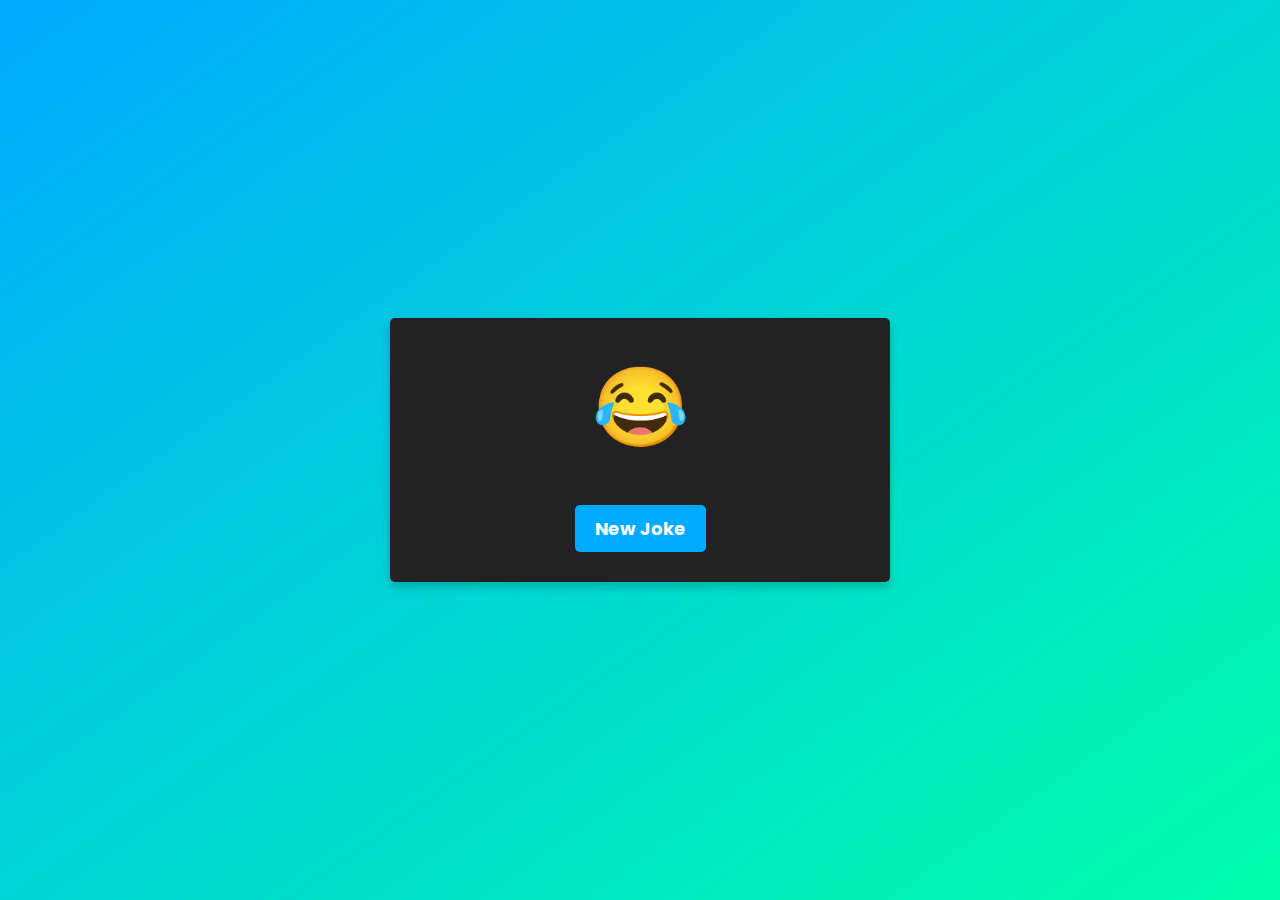
<file: index.html>
<!DOCTYPE html>
<html lang="en">
<head>
  <meta charset="UTF-8">
  <meta http-equiv="X-UA-Compatible" content="IE=edge">
  <meta name="viewport" content="width=device-width, initial-scale=1.0">
  <title>Random Joke Generator</title>
  <style>
@import url("https://fonts.googleapis.com/css2?family=Poppins:wght@400&display=swap");
* {
  padding: 0;
  margin: 0;
  box-sizing: border-box;
}
html,
body {
  height: 100%;
  background: linear-gradient(to bottom right, #0af, #0fa);
  width: 100%;
  color: #fff;
  display: flex;
  align-items: center;
  justify-content: center;
  font: 400 10px/1.5 'Poppins', Arial, sans-serif;
}
.wrapper {
  width: clamp(260px, 75%, 500px);
  background-color: #222;
  padding: 3rem 4rem;
  border-radius: 0.5rem;
  font-size: 1.5rem;
  display: flex;
  flex-direction: column;
  justify-content: center;
  align-items: center;
  gap: 1.5rem;
  box-shadow: 0 0.5rem 1rem rgba(0,0,0,0.2);
}
.wrapper span {
  font-size: 7.8rem;
}
.wrapper p {
  text-align: justify;
  max-width: 350px;
  opacity: 1;
  transition: all 1s;
}
.wrapper button {
  margin-top: 1rem;
  font: bold 1.8rem 'Poppins', sans-serif;
  padding: 1rem 2rem;
  border-radius: 0.5rem;
  background-color: #0af;
  color: #fff;
  border: none;
  cursor: pointer;
}
.wrapper button:hover {
  background-color: #0fa;
  color: #222;
}

  </style>
</head>
<body>
  <div class="wrapper">
    <span>&#128514;</span>
    <p id="joke_parag"></p>
    <button id="generate_btn">New Joke</button>
  </div>
  <script>
const joke_parag = document.querySelector('#joke_parag');
const generate_btn = document.querySelector('#generate_btn');
const url = 'https://v2.jokeapi.dev/joke/Any?blacklistFlags=nsfw,religious,political,racist,sexist,explicit';
const get_joke = () => {
  fetch(url)
    .then(data => data.json())
    .then(item => {
      if (item.type === 'single') joke_parag.innerHTML = item.joke;
      if (item.type === 'twopart') joke_parag.innerHTML = `${item.setup} <br> ${item.delivery}`;
    })
}
generate_btn.addEventListener('click', get_joke);
document.addEventListener('DOMContentLoaded', get_joke);
  </script>
</body>
</html>
</file>
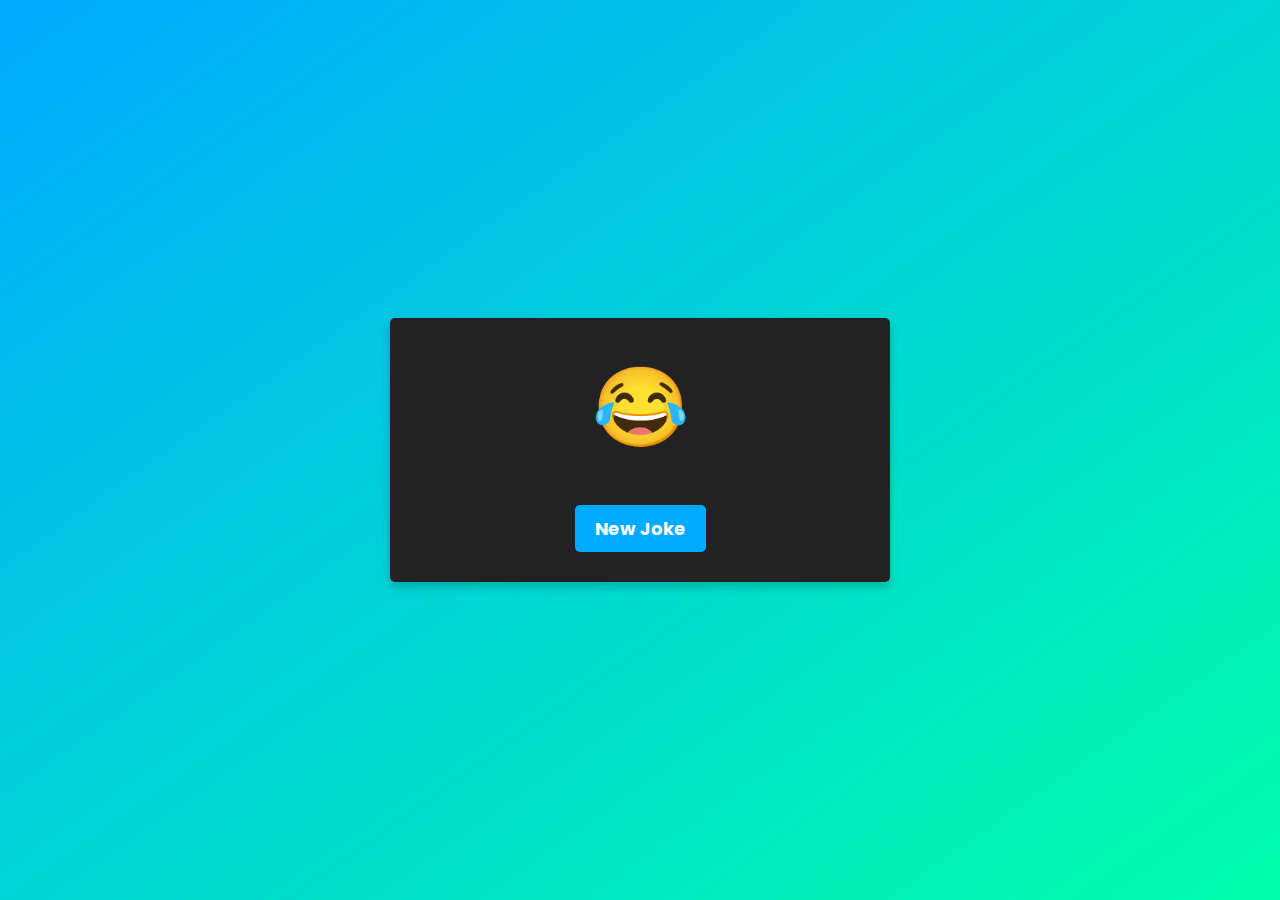
<file: src/index.html>
<!DOCTYPE html>
<html lang="en">
<head>
  <meta charset="UTF-8">
  <meta http-equiv="X-UA-Compatible" content="IE=edge">
  <meta name="viewport" content="width=device-width, initial-scale=1.0">
  <title>Random Joke Generator</title>
  <link rel="stylesheet" href="0.css">
</head>
<body>
  <div class="wrapper">
    <span>&#128514;</span>
    <p id="joke_parag"></p>
    <button id="generate_btn">New Joke</button>
  </div>
  <script src="0.js"></script>
</body>
</html>
</file>
<file: src/0.css>
@import url("https://fonts.googleapis.com/css2?family=Poppins:wght@400&display=swap");
* {
  padding: 0;
  margin: 0;
  box-sizing: border-box;
}
html,
body {
  height: 100%;
  background: linear-gradient(to bottom right, #0af, #0fa);
  width: 100%;
  color: #fff;
  display: flex;
  align-items: center;
  justify-content: center;
  font: 400 10px/1.5 'Poppins', Arial, sans-serif;
}
.wrapper {
  width: clamp(260px, 75%, 500px);
  background-color: #222;
  padding: 3rem 4rem;
  border-radius: 0.5rem;
  font-size: 1.5rem;
  display: flex;
  flex-direction: column;
  justify-content: center;
  align-items: center;
  gap: 1.5rem;
  box-shadow: 0 0.5rem 1rem rgba(0,0,0,0.2);
}
.wrapper span {
  font-size: 7.8rem;
}
.wrapper p {
  text-align: justify;
  max-width: 350px;
  opacity: 1;
  transition: all 1s;
}
.wrapper button {
  margin-top: 1rem;
  font: bold 1.8rem 'Poppins', sans-serif;
  padding: 1rem 2rem;
  border-radius: 0.5rem;
  background-color: #0af;
  color: #fff;
  border: none;
  cursor: pointer;
}
.wrapper button:hover {
  background-color: #0fa;
  color: #222;
}
</file>
